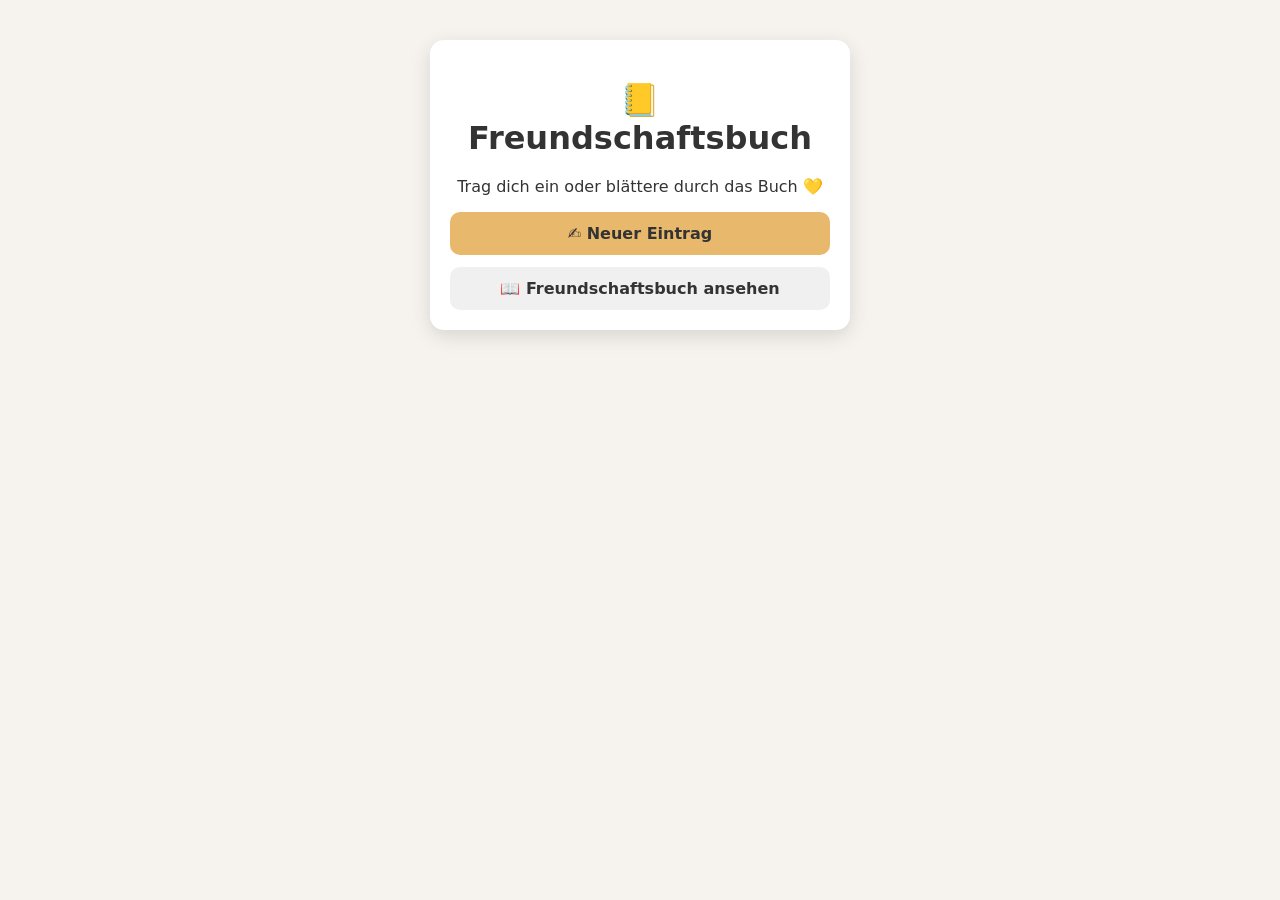
<file: index.html>
<!DOCTYPE html>
<html lang="de">
<head>
  <meta charset="UTF-8">
  <title>Freundschaftsbuch</title>
  <meta name="viewport" content="width=device-width, initial-scale=1.0">
  <link rel="stylesheet" href="style.css">
</head>

<body>
  <div class="page-center">
    <div class="card">

      <h1>📒 Freundschaftsbuch</h1>

      <p style="text-align:center;">
        Trag dich ein oder blättere durch das Buch 💛
      </p>

      <a href="new.html" class="button primary">
        ✍️ Neuer Eintrag
      </a>

      <a href="book.html" class="button secondary">
        📖 Freundschaftsbuch ansehen
      </a>

    </div>
  </div>
</body>
</html>
</file>
<file: style.css>
/* ========= BASIS ========= */
* {
  box-sizing: border-box;
}

body {
  margin: 0;
  font-family: system-ui, -apple-system, BlinkMacSystemFont, "Segoe UI",
    Roboto, sans-serif;
  background: #f6f3ee;
  color: #333;
}

/* ========= CONTAINER ========= */
.container {
  max-width: 420px;
  margin: 0 auto;
  padding: 20px;
}

/* ========= HEADLINES ========= */
h1 {
  text-align: center;
  margin-bottom: 20px;
}

/* ========= FORM ========= */
form {
  background: #fff;
  padding: 16px;
  border-radius: 12px;
  box-shadow: 0 4px 10px rgba(0, 0, 0, 0.08);
}

label {
  display: block;
  margin-bottom: 14px;
  font-size: 14px;
}

input,
textarea {
  width: 100%;
  margin-top: 4px;
  padding: 8px 10px;
  border-radius: 8px;
  border: 1px solid #ccc;
  font-size: 14px;
}

textarea {
  resize: vertical;
}

button {
  width: 100%;
  padding: 10px;
  margin-top: 10px;
  border: none;
  border-radius: 10px;
  background: #e8b86d;
  font-size: 16px;
  font-weight: bold;
  cursor: pointer;
}

.page-center {
  min-height: 100vh;
  display: flex;
  justify-content: center;
  align-items: flex-start;
  padding-top: 40px;
}

.card {
  width: 100%;
  max-width: 420px;
  background: #fff;
  padding: 20px;
  border-radius: 14px;
  box-shadow: 0 6px 20px rgba(0,0,0,0.12);
}

.card h1 {
  text-align: center;
  margin-bottom: 20px;
}

/* ========= STATUS & BUTTON ========= */
#status {
  margin-top: 14px;
  text-align: center;
  font-weight: bold;
}

.to-book {
  display: none;
  margin-top: 16px;
  text-align: center;
  font-weight: bold;
  text-decoration: none;
  color: #333;
  background: #fff;
  padding: 10px;
  border-radius: 10px;
  box-shadow: 0 3px 8px rgba(0, 0, 0, 0.1);
}

.button {
  display: block;
  text-align: center;
  margin-top: 12px;
  padding: 12px;
  border-radius: 10px;
  text-decoration: none;
  font-weight: bold;
}

.button.primary {
  background: #e8b86d;
  color: #333;
}

.button.secondary {
  background: #f0f0f0;
  color: #333;
}

/* ========= BOOK ========= */
.entry {
  background: #fff;
  padding: 16px;
  border-radius: 14px;
  margin-bottom: 20px;
  box-shadow: 0 4px 10px rgba(0, 0, 0, 0.08);
}

/* =========================
   BOOK – BILD-DARSTELLUNG
========================= */
.entry img {
  display: block;
  width: 100%;
  max-width: 260px;   /* maximale Bildbreite */
  height: auto;       /* ORIGINALFORMAT */
  margin: 0 auto 14px;
  border-radius: 14px;
}


.entry iframe {
  border: none;
  outline: none;
  box-shadow: none;
  border-radius: 12px;
  margin-top: 6px;
}
</file>
